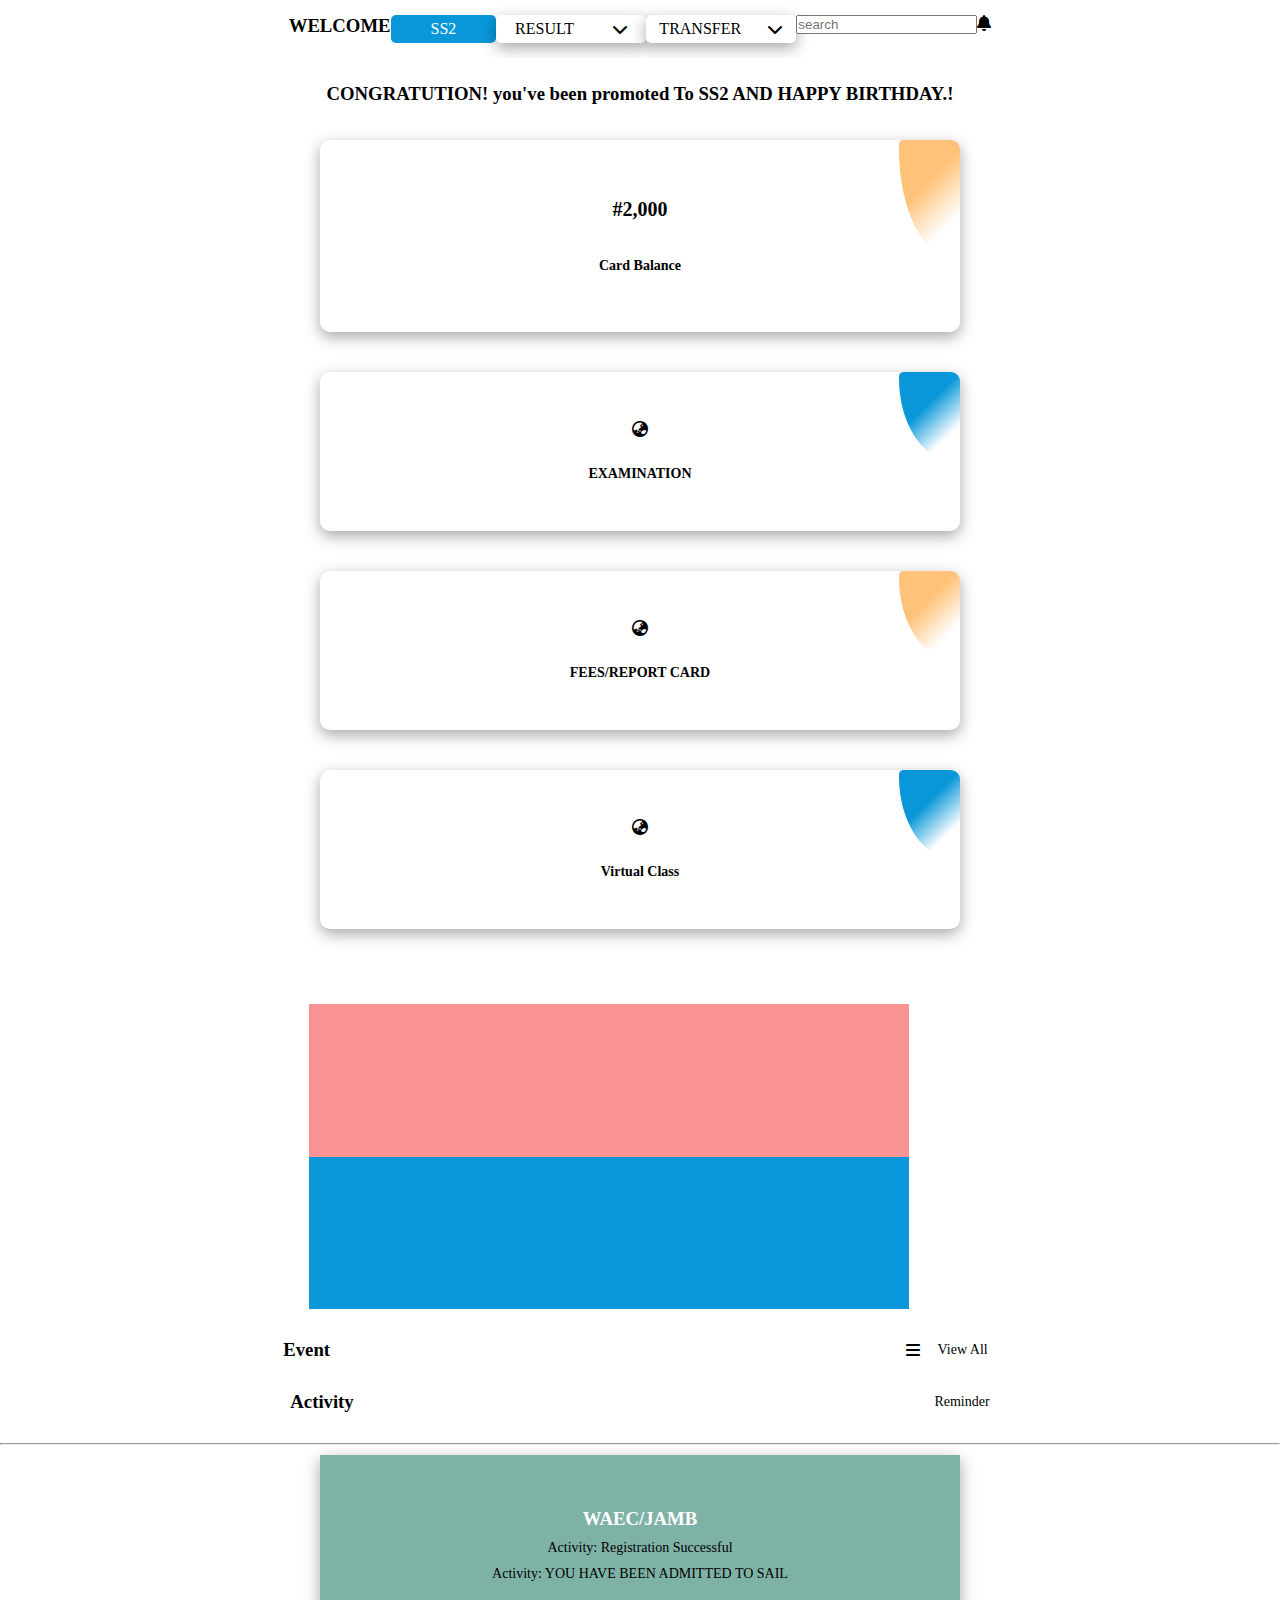
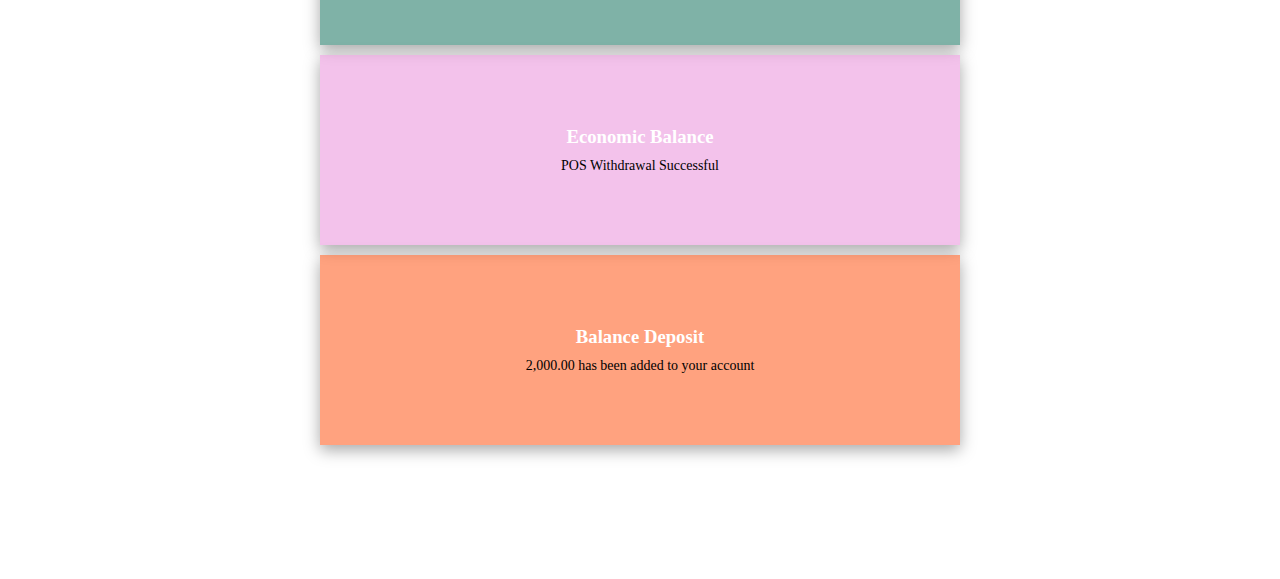
<file: index.html>
<!DOCTYPE html>
<html lang="en">
<head>
    <meta charset="UTF-8">
    <meta http-equiv="X-UA-Compatible" content="IE=edge">
    <meta name="viewport" content="width=device-width, initial-scale=1.0">
    <title>Dashboard</title>
    <link rel="stylesheet" href="style.css">
    <link rel="stylesheet" href="https://cdnjs.cloudflare.com/ajax/libs/font-awesome/6.1.1/css/all.min.css">
    <script src="app.js" defer></script>
</head>
<body>
   <div class="container">
    <div class="left">
        <div class="inner-left">
            <i class="fa fa-bars"></i>
            <div class="img">
                <img class="img1" src="./image-2.png" alt="img1">
            </div>
            <a href="landingPage.html"><i class="fa-solid fa-house"></i></a>
            <i class="fa-solid fa-gear"></i>
            <i class="fa-solid fa-gear"></i>
            <i class="fa-solid fa-gear"></i>

        </div>
    </div>
    <div class="center">
        <div class="inner-center">
            <h3>WELCOME</h3>
            <span class="ss">SS2</span>
            <div class="result">
                <span>RESULT</span>
                <i class="fa-solid fa-chevron-down"></i>
            </div>
            <div class="transfer">
                <span>TRANSFER</span>
                <i class="fa-solid fa-chevron-down"></i>
            </div>
            <div class="transfer-content">
                <a href="">Transfer to other School</a>
                <a href="">Transfer to other School</a>
            </div>
           <div class="search">
            <input type="text" placeholder="search"></i>
           </div>
            <i class="fa-solid fa-bell"></i>
        </div>
        <div class="bottom-center">
            <h3>CONGRATUTION! you've been promoted To SS2 AND HAPPY BIRTHDAY.!</h3>
            <div class="cards">
                <div class="one">
                    <h4>#2,000</h4>
                    <p>Card Balance</p>
                    <div class="special-one"></div>
                </div>
                <div class="two">
                    <i class="fa-solid fa-earth-asia"></i>
                    <p>EXAMINATION</p>
                    <div class="special-two"></div>
                </div>
                <div class="three">
                    <i class="fa-solid fa-earth-asia"></i>
                    <p>FEES/REPORT CARD</p>
                    <div class="special-three"></div>
                </div>
                <div class="four">
                    <i class="fa-solid fa-earth-asia"></i>
                    <P>Virtual Class</P>
                    <div class="special-four"></div>
                </div>
            </div>
        </div>
        <div class="date">
            <div class="inner-date">
                <div class="inner-date-left"></div>
                <div class="inner-date-right"></div>
            </div>
        </div>
    </div>
    <div class="right">
        <div class="right-top">
            <h3>Event</h3>
            <div class="right-item">
                <i class="fa fa-bars"></i>
                <p>View All</p>
            </div>
            
        </div>
        <div class="activity">
            <h3>Activity</h3>
            <p>Reminder</p>
        </div>
        <hr>
        <div class="logo">
            <div class="logo-one">
                <h3>WAEC/JAMB</h3>
                <P>Activity: Registration Successful</P>
                <p>Activity: YOU HAVE BEEN ADMITTED TO SAIL</p>
            </div>
            <div class="logo-two">
                <h3>Economic Balance</h3>
                <p>POS Withdrawal Successful</p>
            </div>
            <div class="logo-three">
                <h3>Balance Deposit</h3>
                <p>2,000.00 has been added to your account</p>
            </div>
            </div>
        </div>
        
       </div>
    </div>
   </div>
</body>
</html>
</file>
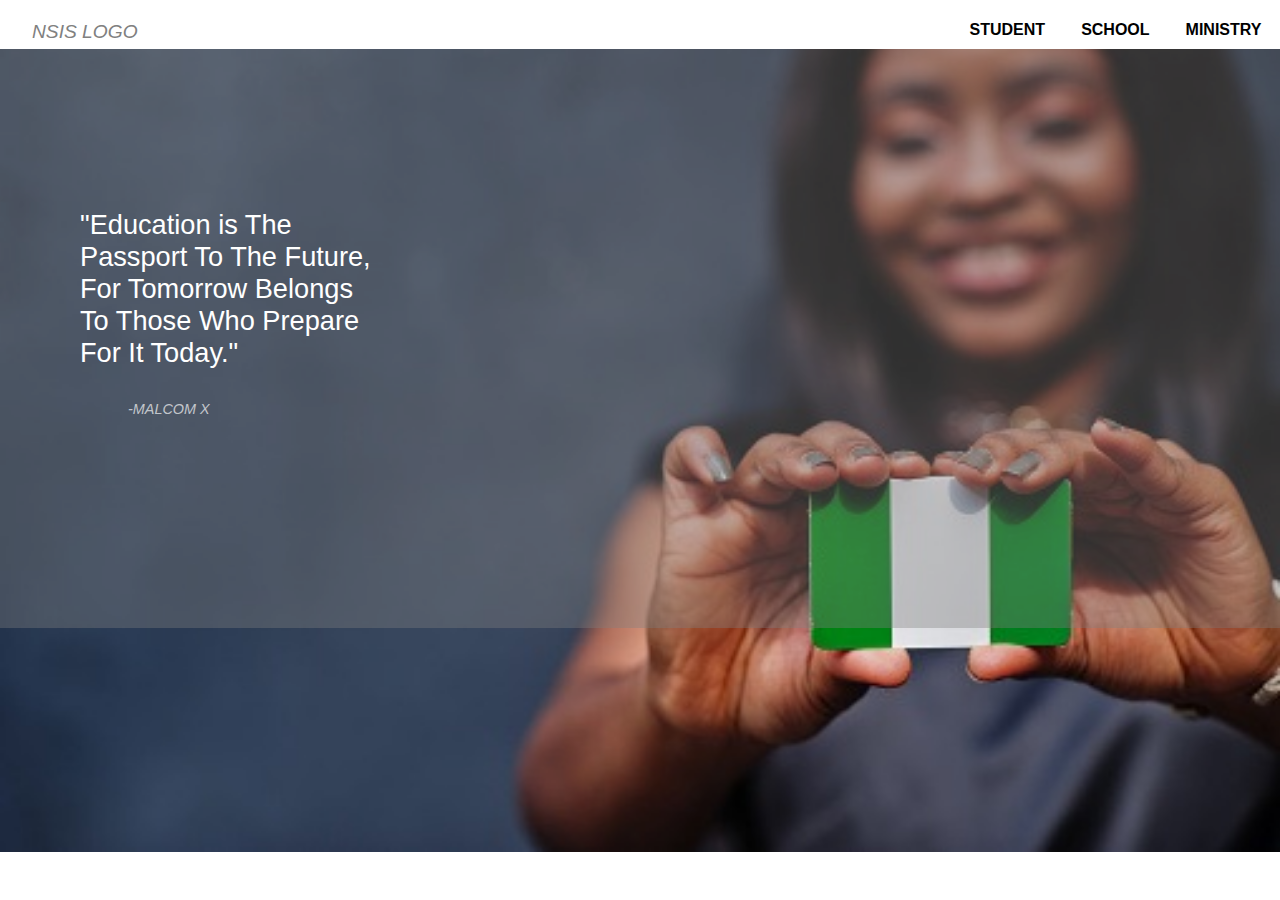
<file: landingPage.html>
<!DOCTYPE html>
<html lang="en">
<head>
    <meta charset="UTF-8">
    <meta http-equiv="X-UA-Compatible" content="IE=edge">
    <meta name="viewport" content="width=device-width, initial-scale=1.0">
    <title>NSIS Page</title>
    <link rel="stylesheet" href="landingPage.css">
</head>
<body>
    <section>
        <div class="allDiv">
            <nav>
                <span>NSIS LOGO</span>
                <ul>
                    <a href="student-portal.html" ><li>STUDENT</li></a>
                    <a href="School-Owners.html" ><li>SCHOOL</li></a>
                    <li>MINISTRY</li>
                </ul>
            </nav>
            <div class="quote">
                "Education is The Passport To The Future, For Tomorrow Belongs
                To Those Who Prepare For It Today." <br>
                <div class="malcom">-MALCOM X</div>
            </div>
        </div>
    </section>
</body>
</html>
</file>
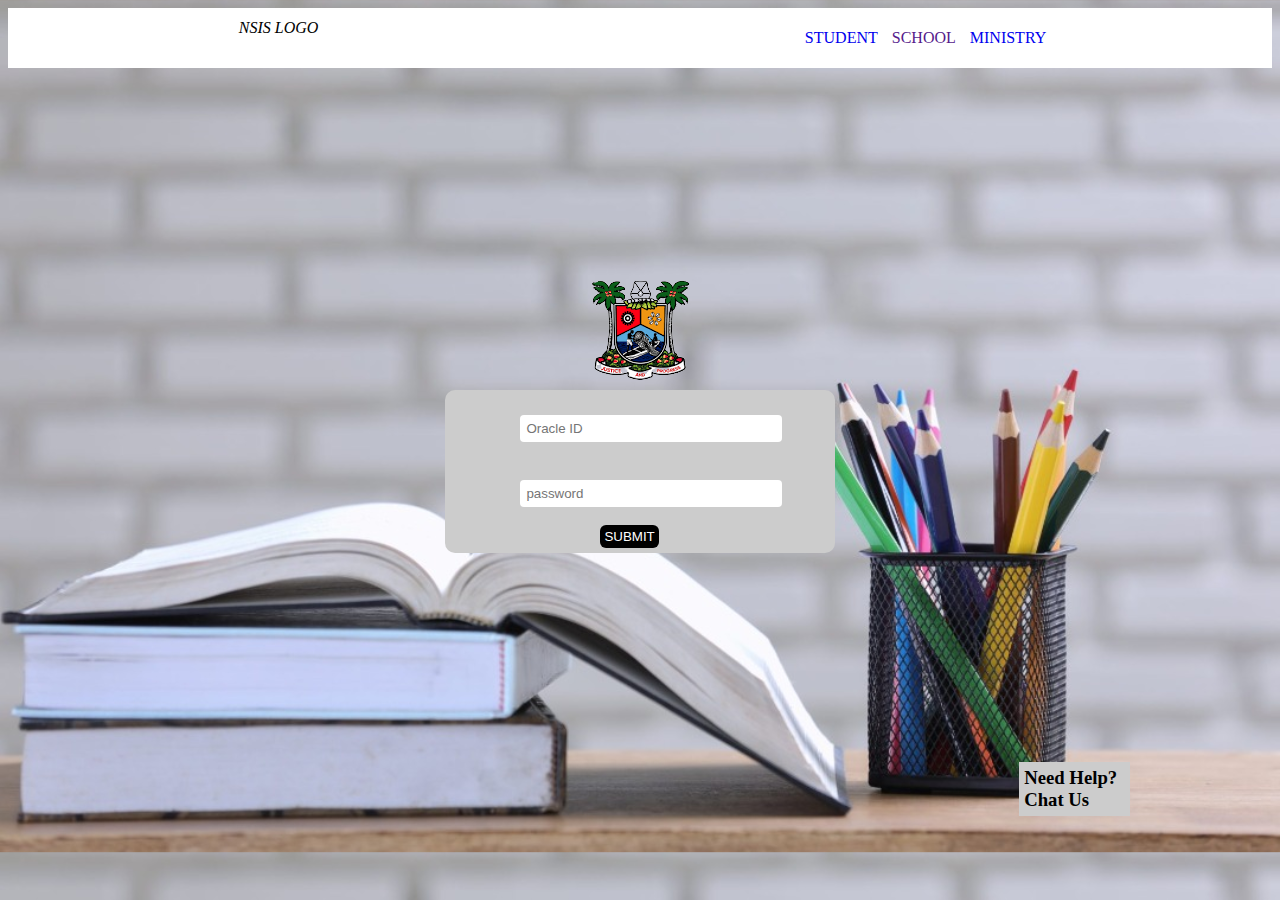
<file: studentlogin.html>
<!DOCTYPE html>
<html lang="en">
<head>
    <meta charset="UTF-8">
    <meta http-equiv="X-UA-Compatible" content="IE=edge">
    <meta name="viewport" content="width=device-width, initial-scale=1.0">
    <title>Document</title>
    <link rel="stylesheet" href="studentlog.css">
</head>
<body>
    <div class="header">
        <span class="toping">NSIS LOGO</span>
        <ul>
            <li><a href="student-portal.html"> STUDENT</a></li>
            <li><a href=""> SCHOOL</a></li>
            <li><a href="studentlogin.html"> MINISTRY</a></li>
        </ul>
    </div>
    <div class="container">
    <img src="lagoslogo1.png">
    
       <div class="form1">
           <form>
               <input type="text" placeholder="Oracle ID"><br><br>
               <input type="password" placeholder="password"><br><br>
               <button>SUBMIT</button>
           </form>
    </div>
</div>
    
    <h3>Need Help?<br>Chat Us</h3>
    

    
</body>
</html>
</file>
<file: style.css>
*{
    margin: 0;
    padding: 0;
    box-sizing: 'border-box'
}

.container{
    height: 100%;
    display: flex;
    justify-content: space-between;
}
.left{
    width: 8%;
    min-height: 100vh;
    background-color: #EBEBEB;
}
.inner-left{
    display: flex;
    flex-direction: column;
    justify-content: space-evenly;
    align-items: center;
    margin-top: 30px;
}
.img{
    background-color: #0997D9;
    margin-top: 30px;
    height: 101px;
    width: 96px;
    display: flex;
    justify-content: center;
    align-items: center;
}

.left .img1{
    width: 50px;  
}
.fa-house, .fa-gear{
    width: 38px;
    height: 25px;
    margin-top: 30px;
    color: #0997D9
}

.center{
    width: 70%;
    min-height: 100vh;
    background-color: #fff;
    
}
.ss{
    background-color: #0997D9;
    color: #fff;
    padding: 5px 40px;
    border-radius: 5px;
}
.result{
    background-color: #fff;
    display: flex;
    justify-content: space-around;
    align-items: center;
   width: 150px;
    border-radius: 5px;
    box-shadow: rgba(0, 0, 0, 0.35) 0px 5px 15px;
}
.transfer{
    background-color: #fff;
    display: flex;
    justify-content: space-around;
    align-items: center;
    width: 150px;
    border-radius: 5px;
    box-shadow: rgba(0, 0, 0, 0.35) 0px 5px 15px;
    cursor: pointer;
}
.transfer-content{
    width: 200px;
    display: flex;
    flex-direction: column;
    position: absolute;
    background-color: rgb(243, 235, 235);
    justify-content: center;
    align-items: center;
    margin-left: 200px;
    margin-top: 30px;
    padding: 20px 5px;
    display: none;
}
.transfer-content a{
    text-decoration: none;
    color: black;
}
.inner-center{
    display: flex;
    justify-content: space-evenly;
    margin-top: 15px;
}



.bottom-center{
    background-color: #fff;
    height: 250px;
    margin-top: 15px;
    padding: 10px 0px;
}
.bottom-center h3{
    margin: 15px 0px;
    text-align: center;
}
.cards{
    display: flex;
    justify-content: space-around;
    align-items: center;
    flex-wrap: wrap;
}
.one{
    width: 100%;
    max-width: 197px;
    height: 152px;
    background-color: #fff;
    box-shadow: 1px 1px 1px 1px;
    display: flex;
    flex-direction: column;
    justify-content: space-evenly;
    align-items: center;
    padding: 20px;
    box-shadow: rgba(0, 0, 0, 0.35) 0px 5px 15px;
    position: relative;
    border-radius: 10px;
   

}
.one h4{
    font-weight: 900;
    font-size: 20px;
    
}
.one p, .two p, .three p, .four p{
    font-weight: 900;
    
}
.special-one{
    position: absolute;
    right: 0;
    top: 0;
    background: linear-gradient(134.73deg, #FFC278 39.21%, #FFFFFF 74.88%);
    width: 61px;
    height: 120px;
    border-radius: 5px 10px 5px 100%;
}
.two{
    width: 100%;
    max-width: 148px;
    height: 119px;
    background-color: #fff;
    box-shadow: 1px 1px 1px 1px;
    display: flex;
    flex-direction: column;
    justify-content: space-evenly;
    align-items: center;
    padding: 20px;
    box-shadow: rgba(0, 0, 0, 0.35) 0px 5px 15px;
    position: relative;
    border-radius: 10px;
}
.special-two{
    position: absolute;
    right: 0;
    top: 0;
    background: linear-gradient(135.71deg, #0997D9 40.21%, rgba(9, 151, 217, 0) 75.31%);
    width: 61px;
    height: 90px;
    border-radius: 5px 10px 5px 100%;
}
.three{
    width: 100%;
    max-width: 148px;
    height: 119px;
    background-color: #fff;
    box-shadow: 1px 1px 1px 1px;
    display: flex;
    flex-direction: column;
    justify-content: space-evenly;
    align-items: center;
    padding: 20px;
    box-shadow: rgba(0, 0, 0, 0.35) 0px 5px 15px;
    position: relative;
    border-radius: 10px;
}
.special-three{
    position: absolute;
    right: 0;
    top: 0;
    background: linear-gradient(134.73deg, #FFC278 39.21%, #FFFFFF 74.88%);
    width: 61px;
    height: 90px;
    border-radius: 5px 10px 5px 100%;
}

.four{
    width: 100%;
    max-width: 148px;
    height: 119px;
    background-color: #fff;
    box-shadow: 1px 1px 1px 1px;
    display: flex;
    flex-direction: column;
    justify-content: space-evenly;
    align-items: center;
    padding: 20px;
    box-shadow: rgba(0, 0, 0, 0.35) 0px 5px 15px;
    position: relative;
    border-radius: 10px;
}
.special-four{
    position: absolute;
    right: 0;
    top: 0;
    background: linear-gradient(135.71deg, #0997D9 40.21%, rgba(9, 151, 217, 0) 75.31%);
    width: 61px;
    height: 90px;
    border-radius: 5px 10px 5px 100%;
}
.date{
    display: flex;
    justify-content: space-evenly;
    align-items: center;
    padding: 20px;
    margin-top: 5px;
}
p{
    text-align: center;
    font-size: 14px;
}
.inner-date{
    width: 95%;
    height: 305px;
    margin-top: 20px;
    display: flex;
    justify-content: space-around;
}
.date{
    width: 100%;
    height: 305px;
    margin-top: 20px;
    display: flex;
    justify-items: center;
    align-items: center;
}
.inner-date-left{
    width: 25%;
    height: 305px;
    background-color: #F99393;
    
}
.inner-date-right{
    width: 75%;
    height: 305px;
    background-color: #0997D9;
}
.right{
    width: 20%;
    min-height: 100vh;
    
}
.right{
    min-height: 90vh;
    width: 28%;
    display: flex;
    flex-direction: column;
    padding: 30px 0px;

}
.right-top{
    display: flex;
    justify-content: space-around;
    align-items: center;
}
.right-item{
    display: flex;
    justify-content: space-around;
    align-items: center;
    width: 100px;
}
.activity{
    display: flex;
    justify-content: space-around;
    align-items: center;
    margin: 30px 0px;
}
hr{
    color: 'blue'
}
.logo{
    display: flex;
    flex-direction: column;
    justify-content: center;
    align-items: center;
}

.logo-one{
    height: 150px;
    width: 250px;
    background-color: rgb(0, 102, 79, 0.5);
    margin: 10px 0px;
    display: flex;
    flex-direction: column;
    justify-content: center;
    align-items: center;
    padding: 20px;
    box-shadow: rgba(0, 0, 0, 0.35) 0px 5px 15px;
}
.logo-one h3, .logo-two h3, .logo-three h3{
    color: white;
    margin-bottom: 10px;
}
.logo-one p{
    margin-bottom: 10px;
}
.logo-two{
    height: 150px;
    width: 250px;
    background-color:rgba(231, 134, 215, 0.5);
    margin-bottom: 10px;
    display: flex;
    flex-direction: column;
    justify-content: center;
    align-items: center;
    padding: 20px;
    box-shadow: rgba(0, 0, 0, 0.35) 0px 5px 15px;
}
.logo-three{
    height: 150px;
    width: 250px;
    background-color: rgba(255, 69, 0, 0.5);
    display: flex;
    flex-direction: column;
    justify-content: center;
    align-items: center;
    padding: 20px;
    box-shadow: rgba(0, 0, 0, 0.35) 0px 5px 15px;
}
@media only screen and (max-width: 1300px) {
    .container {
        height: 100%;
        display: flex;
        flex-direction: column;
        justify-content: space-between;
    }
    .left{
        display: none;
    }
    .center{
        width: 100%;
        min-height: 100vh;
        display: flex;
        flex-direction: column;
        justify-content: center;
        align-items: center;
    }
    .bottom-center{
        background-color: #fff;
        height: 100%;
        margin-top: 15px;
        padding: 10px 0px;
    }
    .one, .two, .three, .four{
        margin: 20px;
        max-width: 600px;
        width: 100%;
    }
    .date{
        display: flex;
        flex-direction: column;
        justify-content: space-evenly;
        align-items: center;
        padding: 20px;
        margin-top: 5px;
    }
    .inner-date{
        width: 662px;
        height: 305px;
        margin-top: 20px;
        display: flex;
        flex-direction: column;
    }
    .inner-date-left{
        width: 100%;
        max-width: 600px;
        height: 305px;
        background-color: #F99393;
        
    }
    .inner-date-right{
        width: 100%;
        max-width: 600px;
        height: 305px;
        background-color: #0997D9;
    }
    .right{
        min-height: 90vh;
        width: 100%;
        display: flex;
        flex-direction: column;
        padding: 30px 0px;
    
    }
    .logo-one{
        height: 150px;
        width: 100%;
        max-width: 600px;
        background-color: rgb(0, 102, 79, 0.5);
        margin: 10px 0px;
        display: flex;
        flex-direction: column;
        justify-content: center;
        align-items: center;
        padding: 20px;
        box-shadow: rgba(0, 0, 0, 0.35) 0px 5px 15px;
    }
    .logo-one h3, .logo-two h3, .logo-three h3{
        color: white;
        margin-bottom: 10px;
    }
    .logo-one p{
        margin-bottom: 10px;
    }
    .logo-two{
        height: 150px;
        width: 100%;
        max-width: 600px;
        background-color:rgba(231, 134, 215, 0.5);
        margin-bottom: 10px;
        display: flex;
        flex-direction: column;
        justify-content: center;
        align-items: center;
        padding: 20px;
        box-shadow: rgba(0, 0, 0, 0.35) 0px 5px 15px;
    }
    .logo-three{
        height: 150px;
        width: 100%;
        max-width: 600px;
        background-color: rgba(255, 69, 0, 0.5);
        display: flex;
        flex-direction: column;
        justify-content: center;
        align-items: center;
        padding: 20px;
        box-shadow: rgba(0, 0, 0, 0.35) 0px 5px 15px;
    }
  }
</file>
<file: landingPage.css>
*{
    margin: 0;
    padding: 0;
}
body{
    background-image: url("nigeria-image.jpg");
    background-repeat: no-repeat;
    background-size: cover;   
}
.allDiv{
    background-color: rgba(128, 128, 128, 0.377);
    padding-bottom: 13.2rem;
}
nav{
    background-color: white;
    display: flex;
    padding-top: 1.3rem;
    padding-bottom: 0.4rem;
}
nav span{
    margin-left: 2rem;
    font-family: 'Segoe UI', Tahoma, Geneva, Verdana, sans-serif;
    font-size: 1.2rem;
    color: grey;
    font-style: italic;
}
nav ul {
    margin-left: 8rem;
    text-decoration: none;
    list-style-type: none;
    margin-left: 50rem;
}
nav a{
    color: black;
}
nav li{
    display: inline-block;
    margin-left: 2rem;
    font-weight: bold;
    font-family: 'Segoe UI', Tahoma, Geneva, Verdana, sans-serif;
}
.quote{
    width: 24%;
    color: white;
    font-family: 'Segoe UI', Tahoma, Geneva, Verdana, sans-serif;
    margin-top: 10rem;
    margin-left: 5rem;
    font-size: 1.7rem;
}
.malcom{
    font-size: 0.9rem;
    margin-left: 3rem;
    margin-top: 2rem;
    color:rgba(255, 255, 255, 0.678);
    font-style: italic;
}
</file>
<file: studentlog.css>
body{
    background-color: antiquewhite;
    background-image: url(projectpix.jpg);
    background-size: cover;
}
.header{
    background-color: white;
    border: 2px;
    display: flex;
    justify-content: space-around;
    align-items: center;

}
li{

    display: inline-block;
    padding: 5px;
    list-style: none;
}
a{
    text-decoration: none;
}
ul{
    /* margin-left: 70%;
    margin-bottom: 20%; */
}
.container{
    display: flex;
    flex-direction: column;
    justify-content: center;
    align-items: center;
    min-height: 75vh;
}
img{
    /* margin-top: 5px;
    margin-left: 40%; */
}
.form1{
    background-color: #ccc;
    border-radius: 10px;
    border: 2px, white;
    height: 60%;
    width: 30%;
    padding: 5px;
    /* margin-left: 400px;
    margin-bottom: 40px; */
    
}
input{
    padding: 6px;
    border-radius: 4px;
    border: white;
    width:250px;
    margin-left: 70px;
    margin-top: 20px;
}
button{
    border-radius: 6px;
    border: 2px #ccc;
    margin-left: 150px;
    background-color: black;
    color: white;
    padding: 4px;

}
h3{
    border: 3px #ccc;
    background-color: #ccc;
    width: 8%;
    margin-left: 80%;
    padding: 5px;

}
span{
    margin-left:10px;
    margin-bottom: 20px;
    font-style: italic;
}
</file>
